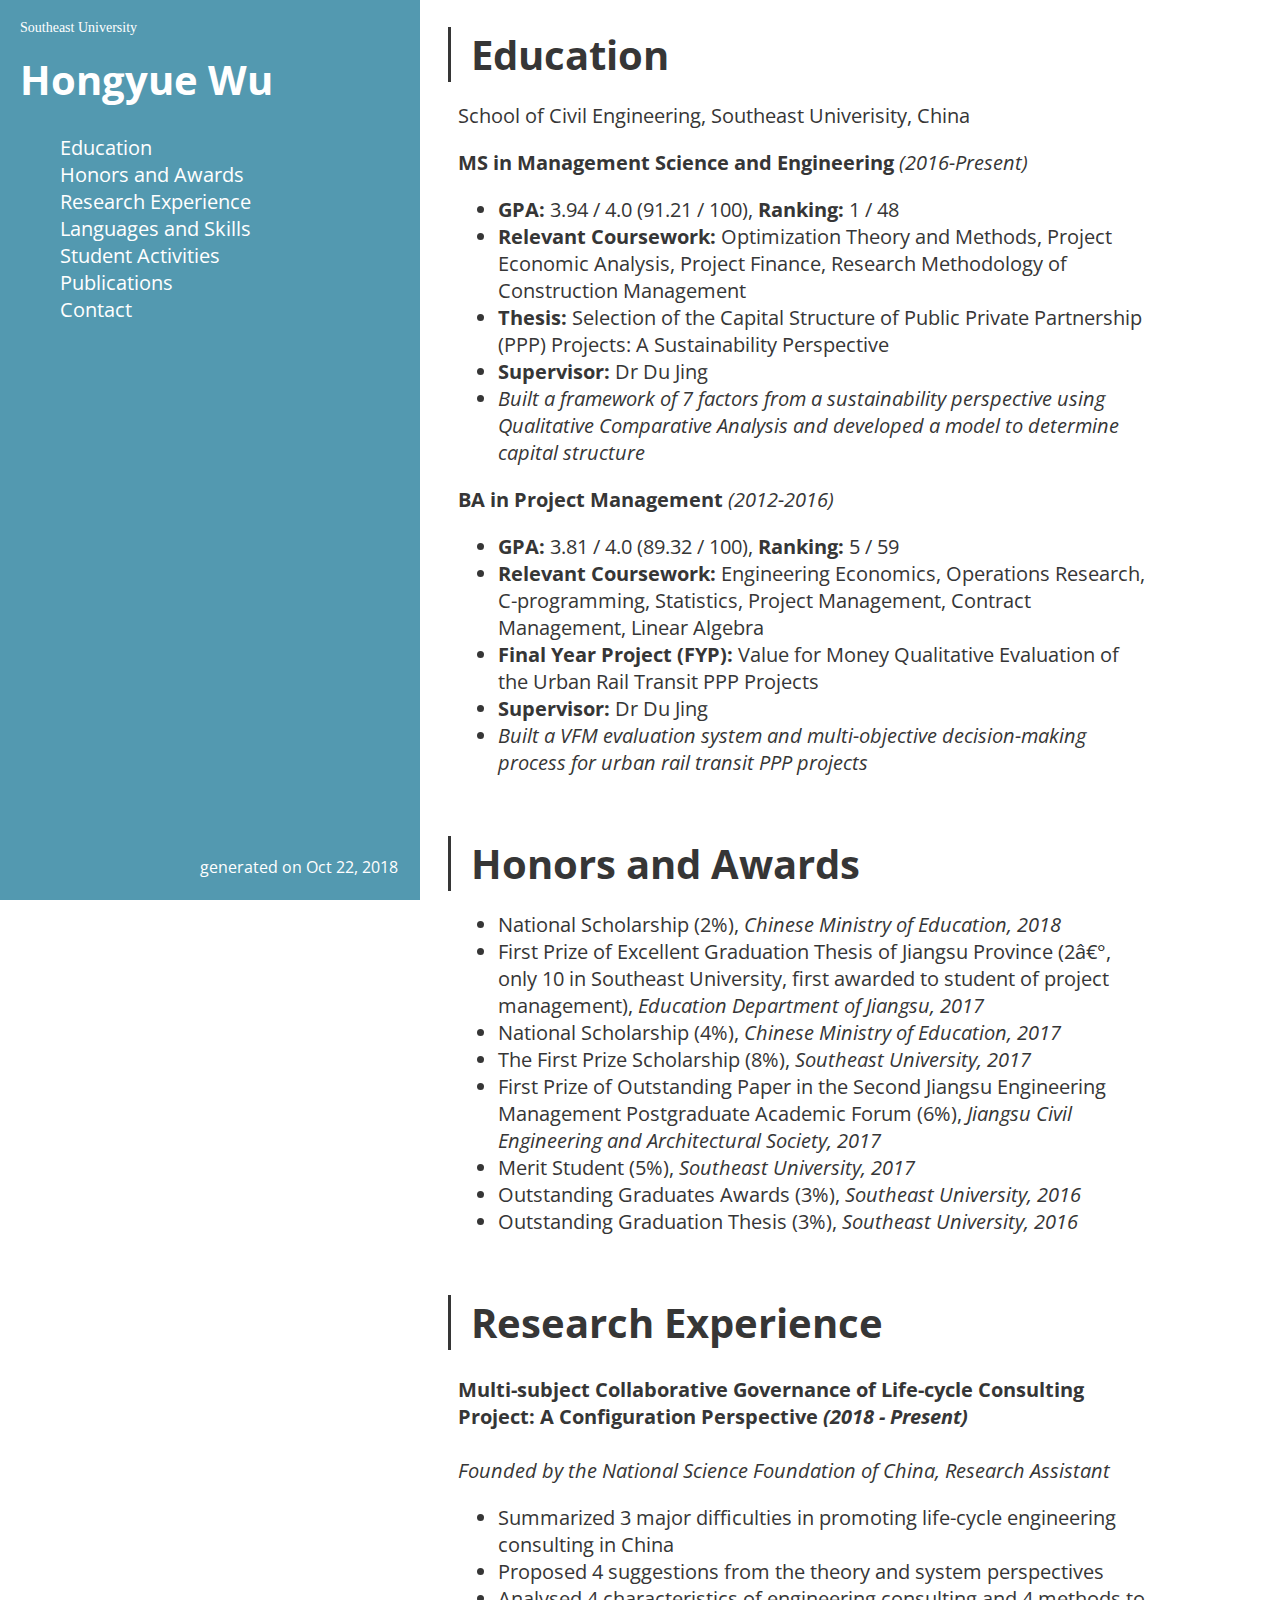
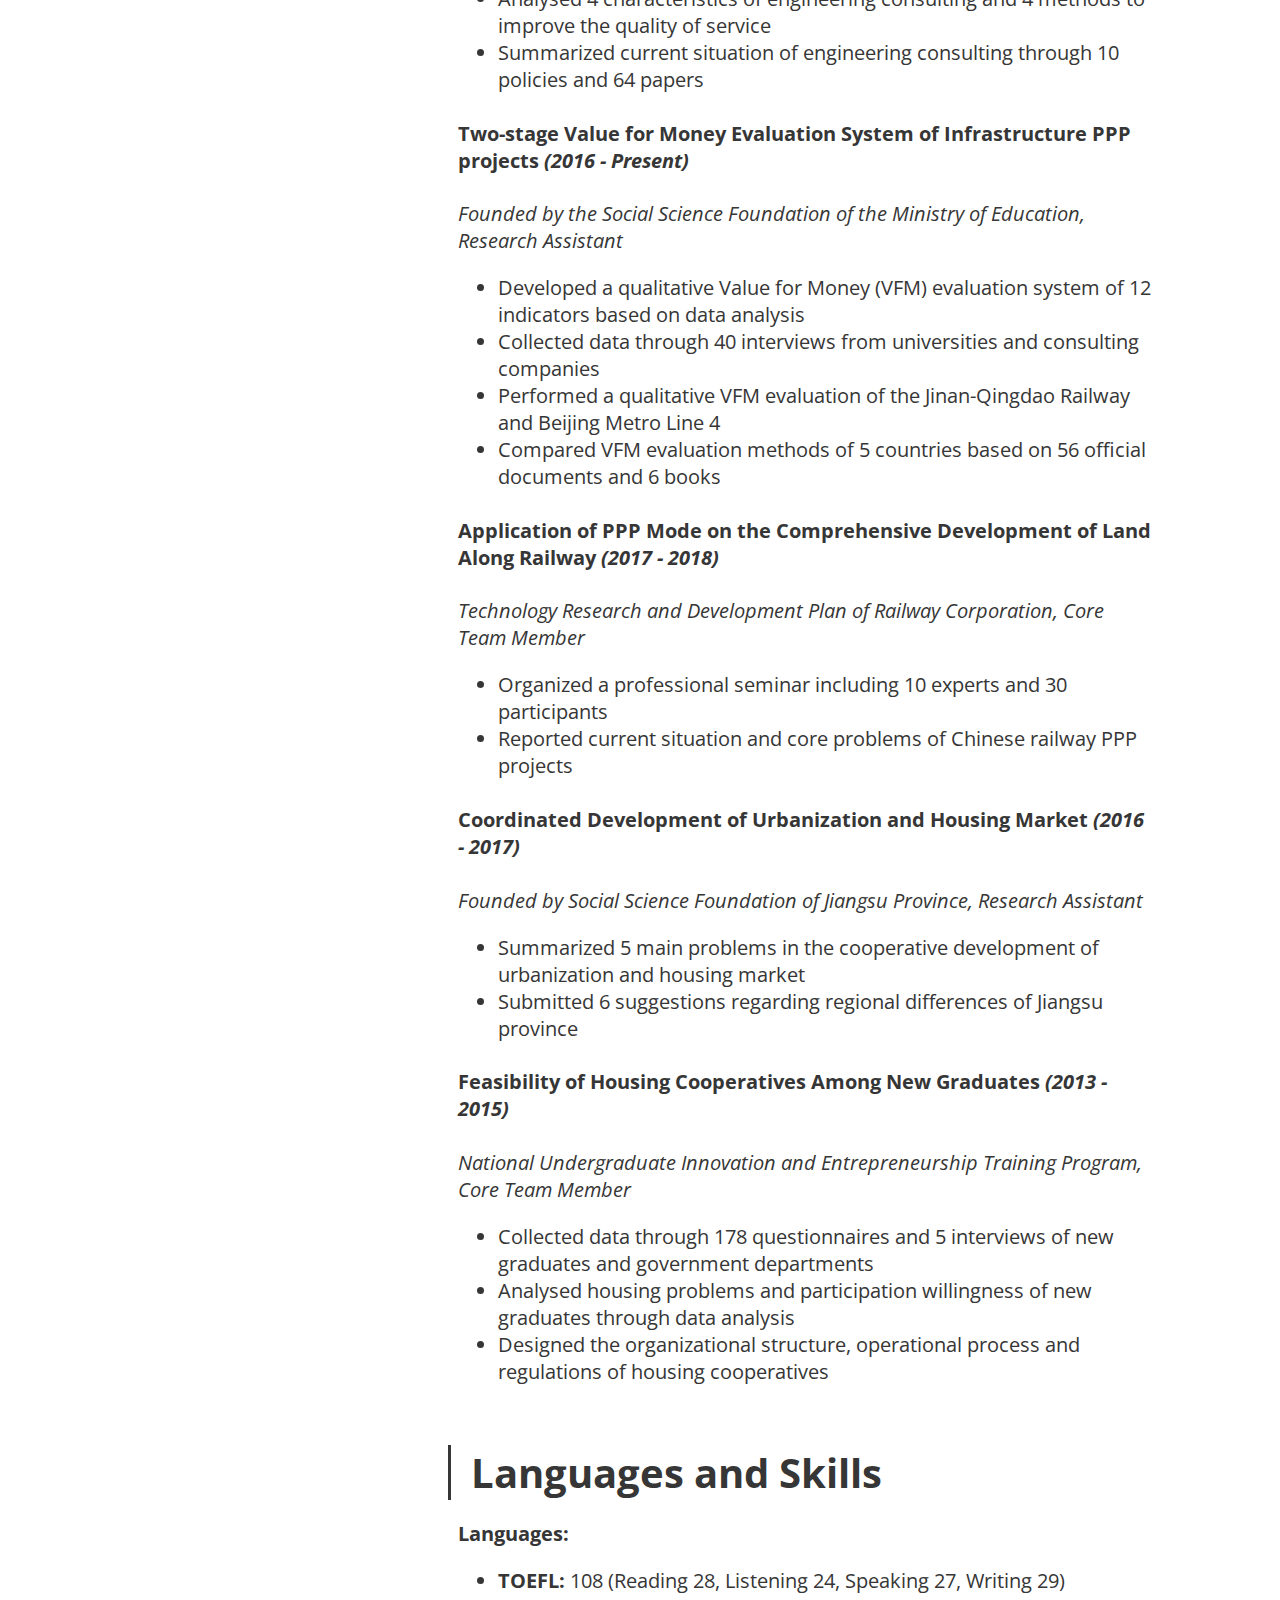
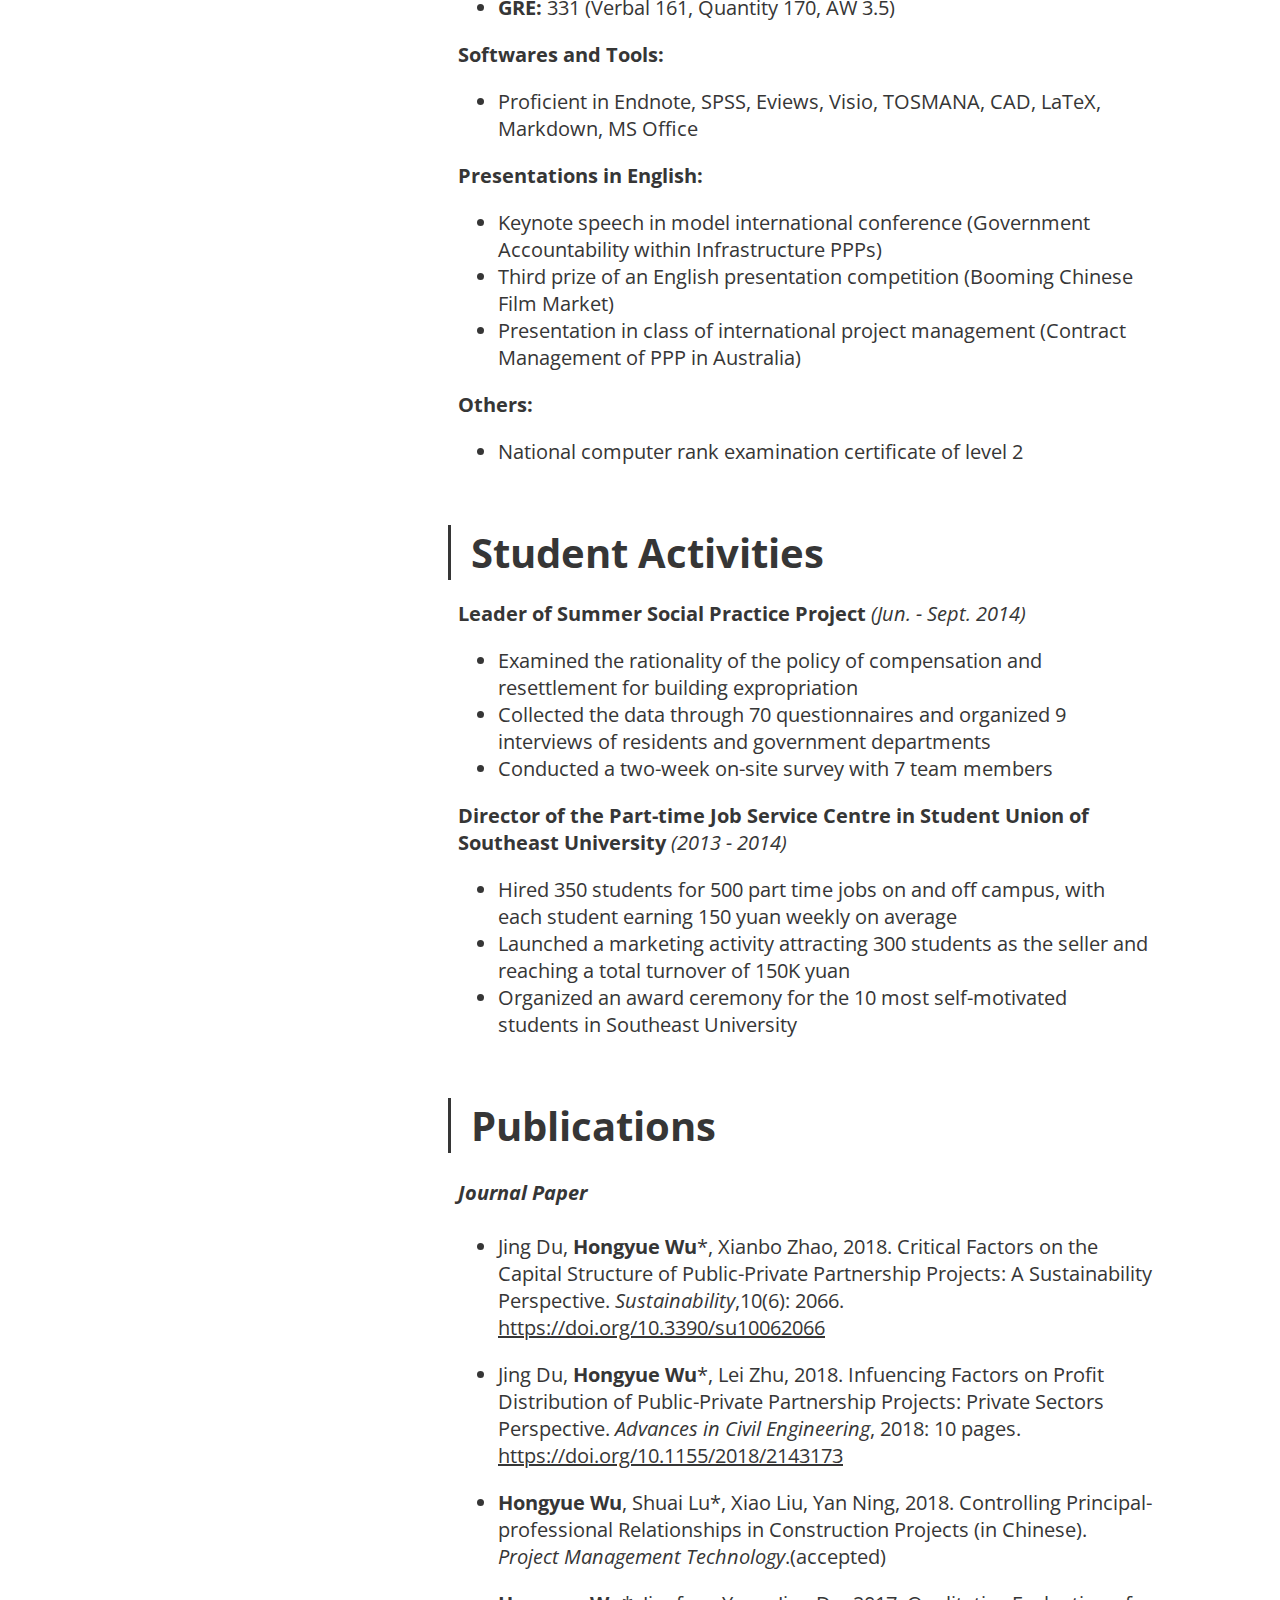
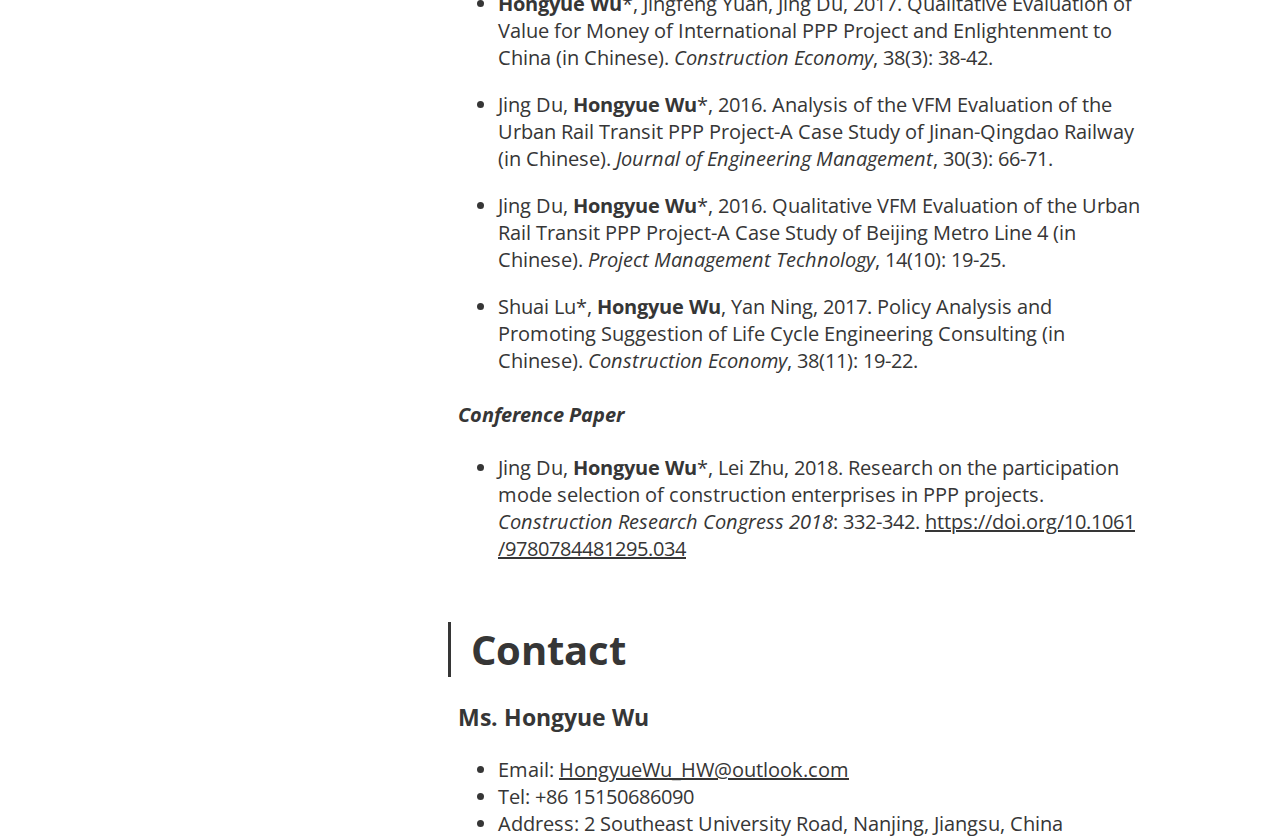
<file: index.html>
<!DOCTYPE html>
<html xmlns="http://www.w3.org/1999/xhtml" xml:lang="en-us" lang="en-us">
<head>
  <meta name="generator" content="Hugo 0.42.1" />

  <meta http-equiv="content-type" content="text/html; charset=utf-8">
  <meta name="viewport" content="width=device-width, initial-scale=1.0, maximum-scale=1">

  <title>Hongyue Wu</title>

  <link rel="shortcut icon" href="favicon.ico" type="image/x-icon">
  <link href="https://fonts.googleapis.com/css?family=Open+Sans" rel="stylesheet">
  <link rel="stylesheet" href="https://HongyueWu1994.github.io/css/styles.css">
  
  <link href="https://HongyueWu1994.github.io/index.xml" rel="alternate" type="application/rss+xml" title="Hongyue Wu" />

</head>
<body>

<div class="sidebar sidebar-cyan">
    <div class="navigation">
        <html xmlns:v="urn:schemas-microsoft-com:vml"
xmlns:o="urn:schemas-microsoft-com:office:office"
xmlns:w="urn:schemas-microsoft-com:office:word"
xmlns:m="http://schemas.microsoft.com/office/2004/12/omml"
xmlns="http://www.w3.org/TR/REC-html40">

<head>
<meta http-equiv=Content-Type content="text/html; charset=gb2312">
<meta name=ProgId content=Word.Document>
<meta name=Generator content="Microsoft Word 15">
<meta name=Originator content="Microsoft Word 15">
<link rel=File-List href="logo.files/filelist.xml">
<link rel=themeData href="logo.files/themedata.thmx">
<link rel=colorSchemeMapping href="logo.files/colorschememapping.xml">

<style>
<!--
  
 @font-face
	{font-family:ËÎÌå;
	panose-1:2 1 6 0 3 1 1 1 1 1;
	mso-font-alt:SimSun;
	mso-font-charset:134;
	mso-generic-font-family:auto;
	mso-font-pitch:variable;
	mso-font-signature:3 680460288 22 0 262145 0;}
@font-face
	{font-family:"Cambria Math";
	panose-1:2 4 5 3 5 4 6 3 2 4;
	mso-font-charset:0;
	mso-generic-font-family:roman;
	mso-font-pitch:variable;
	mso-font-signature:3 0 0 0 1 0;}
@font-face
	{font-family:µÈÏß;
	panose-1:2 1 6 0 3 1 1 1 1 1;
	mso-font-alt:DengXian;
	mso-font-charset:134;
	mso-generic-font-family:auto;
	mso-font-pitch:variable;
	mso-font-signature:-1610612033 953122042 22 0 262159 0;}
@font-face
	{font-family:"\@ËÎÌå";
	panose-1:2 1 6 0 3 1 1 1 1 1;
	mso-font-charset:134;
	mso-generic-font-family:auto;
	mso-font-pitch:variable;
	mso-font-signature:3 680460288 22 0 262145 0;}
@font-face
	{font-family:"\@µÈÏß";
	panose-1:2 1 6 0 3 1 1 1 1 1;
	mso-font-charset:134;
	mso-generic-font-family:auto;
	mso-font-pitch:variable;
	mso-font-signature:-1610612033 953122042 22 0 262159 0;}
  
 p.MsoNormal, li.MsoNormal, div.MsoNormal
	{mso-style-unhide:no;
	mso-style-qformat:yes;
	mso-style-parent:"";
	margin:0cm;
	margin-bottom:.0001pt;
	text-align:justify;
	text-justify:inter-ideograph;
	mso-pagination:widow-orphan;
	font-size:10.5pt;
	font-family:µÈÏß;
	mso-bidi-font-family:ËÎÌå;}
p.msonormal0, li.msonormal0, div.msonormal0
	{mso-style-name:msonormal;
	mso-style-unhide:no;
	mso-margin-top-alt:auto;
	margin-right:0cm;
	mso-margin-bottom-alt:auto;
	margin-left:0cm;
	mso-pagination:widow-orphan;
	font-size:12.0pt;
	font-family:ËÎÌå;
	mso-bidi-font-family:ËÎÌå;}
p.msochpdefault, li.msochpdefault, div.msochpdefault
	{mso-style-name:msochpdefault;
	mso-style-unhide:no;
	mso-margin-top-alt:auto;
	margin-right:0cm;
	mso-margin-bottom-alt:auto;
	margin-left:0cm;
	mso-pagination:widow-orphan;
	font-size:12.0pt;
	font-family:µÈÏß;
	mso-bidi-font-family:ËÎÌå;}
span.html-tag
	{mso-style-name:html-tag;
	mso-style-unhide:no;}
.MsoChpDefault
	{mso-style-type:export-only;
	mso-default-props:yes;
	font-size:10.0pt;
	mso-ansi-font-size:10.0pt;
	mso-bidi-font-size:10.0pt;
	font-family:µÈÏß;
	mso-ascii-font-family:µÈÏß;
	mso-fareast-font-family:µÈÏß;
	mso-hansi-font-family:µÈÏß;
	mso-font-kerning:0pt;}
@page WordSection1
	{size:595.3pt 841.9pt;
	margin:72.0pt 90.0pt 72.0pt 90.0pt;
	mso-header-margin:42.55pt;
	mso-footer-margin:49.6pt;
	mso-paper-source:0;
	layout-grid:15.6pt;}
div.WordSection1
	{page:WordSection1;}
-->
</style>

</head>

<body lang=ZH-CN style='tab-interval:21.0pt;text-justify-trim:punctuation'>

<div class=WordSection1 style='layout-grid:15.6pt'>

<p class=MsoNormal><span lang=EN-US>Southeast University</span></p>

<p class=MsoNormal><span lang=EN-US><o:p>&nbsp;</o:p></span></p>

</div>

</body>

</html>

        <h1 class="site-title"><a href="https://HongyueWu1994.github.io/">Hongyue Wu</a></h1>


        <nav class="internal">
            <ul>
    
        
            
    <li>
        <a href="#Education">Education</a>
    </li>



        
            
    <li>
        <a href="#Honors%20and%20Awards">Honors and Awards</a>
    </li>



        
            
    <li>
        <a href="#Research%20Experience">Research Experience</a>
    </li>



        
            
    <li>
        <a href="#Languages%20and%20Skills">Languages and Skills</a>
    </li>



        
            
    <li>
        <a href="#Student%20Activities">Student Activities</a>
    </li>



        
            
    <li>
        <a href="#Publications">Publications</a>
    </li>



        
            
    <li>
        <a href="#Contact">Contact</a>
    </li>



        
    
</ul>

        </nav>

        <nav class="external">
            <div class="external-title"></div>
            
        </nav>
    </div>

    <div class="version">
            generated on Oct 22, 2018
    </div>
</div>

<div class="content">
    
        
            
    <section class="page" id="Education">
    <h1>
        <a href="#Education">Education</a>
    </h1>
    <div class="content">
        <p>School of Civil Engineering, Southeast Univerisity, China</p>

<p><strong>MS in Management Science and Engineering</strong>  <em>(2016-Present)</em></p>

<ul>
<li><strong>GPA:</strong> 3.94 / 4.0 (91.21 / 100), <strong>Ranking:</strong> 1 / 48</li>
<li><strong>Relevant Coursework:</strong> Optimization Theory and Methods, Project Economic Analysis, Project Finance, Research Methodology of Construction Management<br /></li>
<li><strong>Thesis:</strong> Selection of the Capital Structure of Public Private Partnership (PPP) Projects: A Sustainability Perspective</li>
<li><strong>Supervisor:</strong> Dr Du Jing</li>
<li><em>Built a framework of 7 factors from a sustainability perspective using Qualitative Comparative Analysis and developed a model to determine capital structure</em></li>
</ul>

<p><strong>BA in Project Management</strong> <em>(2012-2016)</em></p>

<ul>
<li><strong>GPA:</strong> 3.81 / 4.0 (89.32 / 100), <strong>Ranking:</strong> 5 / 59<br /></li>
<li><strong>Relevant Coursework:</strong> Engineering Economics, Operations Research, C-programming, Statistics, Project Management, Contract Management, Linear Algebra</li>
<li><strong>Final Year Project (FYP):</strong> Value for Money Qualitative Evaluation of the Urban Rail Transit PPP Projects</li>
<li><strong>Supervisor:</strong> Dr Du Jing<br /></li>
<li><em>Built a VFM evaluation system and multi-objective decision-making process for urban rail transit PPP projects</em></li>
</ul>

    </div>
</section>




        
            
    <section class="page" id="Honors and Awards">
    <h1>
        <a href="#Honors%20and%20Awards">Honors and Awards</a>
    </h1>
    <div class="content">
        <ul>
<li>National Scholarship (2%),  <em>Chinese Ministry of Education, 2018</em></li>
<li>First Prize of Excellent Graduation Thesis of Jiangsu Province (2â€°, only 10 in Southeast University, first awarded to student of project management),  <em>Education Department of Jiangsu, 2017</em></li>
<li>National Scholarship (4%),  <em>Chinese Ministry of Education, 2017</em></li>
<li>The First Prize Scholarship (8%),  <em>Southeast University, 2017</em></li>
<li>First Prize of Outstanding Paper in the Second Jiangsu Engineering Management Postgraduate Academic Forum
(6%),  <em>Jiangsu Civil Engineering and Architectural Society, 2017</em></li>
<li>Merit Student (5%),  <em>Southeast University, 2017</em></li>
<li>Outstanding Graduates Awards (3%),  <em>Southeast University, 2016</em></li>
<li>Outstanding Graduation Thesis (3%),  <em>Southeast University, 2016</em></li>
</ul>

    </div>
</section>




        
            
    <section class="page" id="Research Experience">
    <h1>
        <a href="#Research%20Experience">Research Experience</a>
    </h1>
    <div class="content">
        

<h4 id="multi-subject-collaborative-governance-of-life-cycle-consulting-project-a-configuration-perspective-2018-present">Multi-subject Collaborative Governance of Life-cycle Consulting Project: A Configuration Perspective <em>(2018 - Present)</em></h4>

<p><em>Founded by the National Science Foundation of China, Research Assistant</em></p>

<ul>
<li>Summarized 3 major difficulties in promoting life-cycle engineering consulting in China</li>
<li>Proposed 4 suggestions from the theory and system perspectives</li>
<li>Analysed 4 characteristics of engineering consulting and 4 methods to improve the quality of service</li>
<li>Summarized current situation of engineering consulting through 10 policies and 64 papers</li>
</ul>

<h4 id="two-stage-value-for-money-evaluation-system-of-infrastructure-ppp-projects-2016-present">Two-stage Value for Money Evaluation System of Infrastructure PPP projects <em>(2016 - Present)</em></h4>

<p><em>Founded by the Social Science Foundation of the Ministry of Education, Research Assistant</em></p>

<ul>
<li>Developed a qualitative Value for Money (VFM) evaluation system of 12 indicators based on data analysis</li>
<li>Collected data through 40 interviews from universities and consulting companies</li>
<li>Performed a qualitative VFM evaluation of the Jinan-Qingdao Railway and Beijing Metro Line 4</li>
<li>Compared VFM evaluation methods of 5 countries based on 56 official documents and 6 books</li>
</ul>

<h4 id="application-of-ppp-mode-on-the-comprehensive-development-of-land-along-railway-2017-2018">Application of PPP Mode on the Comprehensive Development of Land Along Railway <em>(2017 - 2018)</em></h4>

<p><em>Technology Research and Development Plan of Railway Corporation, Core Team Member</em></p>

<ul>
<li>Organized a professional seminar including 10 experts and 30 participants</li>
<li>Reported current situation and core problems of Chinese railway PPP projects</li>
</ul>

<h4 id="coordinated-development-of-urbanization-and-housing-market-2016-2017">Coordinated Development of Urbanization and Housing Market <em>(2016 - 2017)</em></h4>

<p><em>Founded by Social Science Foundation of Jiangsu Province, Research Assistant</em></p>

<ul>
<li>Summarized 5 main problems in the cooperative development of urbanization and housing market</li>
<li>Submitted 6 suggestions regarding regional differences of Jiangsu province</li>
</ul>

<h4 id="feasibility-of-housing-cooperatives-among-new-graduates-2013-2015">Feasibility of Housing Cooperatives Among New Graduates  <em>(2013 - 2015)</em></h4>

<p><em>National Undergraduate Innovation and Entrepreneurship Training Program, Core Team Member</em></p>

<ul>
<li>Collected data through 178 questionnaires and 5 interviews of new graduates and government departments</li>
<li>Analysed housing problems and participation willingness of new graduates through data analysis</li>
<li>Designed the organizational structure, operational process and regulations of housing cooperatives</li>
</ul>

    </div>
</section>




        
            
    <section class="page" id="Languages and Skills">
    <h1>
        <a href="#Languages%20and%20Skills">Languages and Skills</a>
    </h1>
    <div class="content">
        <p><strong>Languages:</strong></p>

<ul>
<li><strong>TOEFL:</strong> 108 (Reading 28, Listening 24, Speaking 27, Writing 29)<br /></li>
<li><strong>GRE:</strong> 331 (Verbal 161, Quantity 170, AW 3.5)<br /></li>
</ul>

<p><strong>Softwares and Tools:</strong></p>

<ul>
<li>Proficient in Endnote, SPSS, Eviews, Visio, TOSMANA, CAD, LaTeX, Markdown, MS Office</li>
</ul>

<p><strong>Presentations in English:</strong></p>

<ul>
<li>Keynote speech in model international conference (Government Accountability within Infrastructure PPPs)<br /></li>
<li>Third prize of an English presentation competition (Booming Chinese Film Market)<br /></li>
<li>Presentation in class of international project management (Contract Management of PPP in Australia)</li>
</ul>

<p><strong>Others:</strong></p>

<ul>
<li>National computer rank examination certificate of level 2</li>
</ul>

    </div>
</section>




        
            
    <section class="page" id="Student Activities">
    <h1>
        <a href="#Student%20Activities">Student Activities</a>
    </h1>
    <div class="content">
        <p><strong>Leader of Summer Social Practice Project</strong> <em>(Jun. - Sept. 2014)</em></p>

<ul>
<li>Examined the rationality of the policy of compensation and resettlement for building expropriation</li>
<li>Collected the data through 70 questionnaires and organized 9 interviews of residents and government departments</li>
<li>Conducted a two-week on-site survey with 7 team members</li>
</ul>

<p><strong>Director of the Part-time Job Service Centre in Student Union of Southeast University</strong> <em>(2013 - 2014)</em></p>

<ul>
<li>Hired 350 students for 500 part time jobs on and off campus, with each student earning 150 yuan weekly on average</li>
<li>Launched a marketing activity attracting 300 students as the seller and reaching a total turnover of 150K yuan</li>
<li>Organized an award ceremony for the 10 most self-motivated students in Southeast University</li>
</ul>

    </div>
</section>




        
            
    <section class="page" id="Publications">
    <h1>
        <a href="#Publications">Publications</a>
    </h1>
    <div class="content">
        

<h4 id="journal-papers"><em>Journal Paper</em></h4>

<ul>
<li><p>Jing Du, <strong>Hongyue Wu</strong>*, Xianbo Zhao, 2018. Critical Factors on the Capital Structure of Public-Private Partnership Projects: A Sustainability Perspective. <em>Sustainability</em>,10(6): 2066. <a href="https://doi.org/10.3390/su10062066">https://doi.org/10.3390/su10062066</a></p></li>

<li><p>Jing Du, <strong>Hongyue Wu</strong>*, Lei Zhu, 2018. Infuencing Factors on Profit Distribution of Public-Private Partnership Projects: Private Sectors Perspective. <em>Advances in Civil Engineering</em>, 2018: 10 pages. <a href="https://doi.org/10.1155/2018/2143173">https://doi.org/10.1155/2018/2143173</a></p></li>

<li><p><strong>Hongyue Wu</strong>, Shuai Lu*, Xiao Liu, Yan Ning, 2018. Controlling Principal-professional Relationships in Construction Projects (in Chinese). <em>Project Management Technology</em>.(accepted)</p></li>

<li><p><strong>Hongyue Wu</strong>*, Jingfeng Yuan, Jing Du, 2017. Qualitative Evaluation of Value for Money of International PPP Project and Enlightenment to China (in Chinese). <em>Construction Economy</em>, 38(3): 38-42.</p></li>

<li><p>Jing Du, <strong>Hongyue Wu</strong>*, 2016. Analysis of the VFM Evaluation of the Urban Rail Transit PPP Project-A Case Study of Jinan-Qingdao Railway (in Chinese). <em>Journal of Engineering Management</em>, 30(3): 66-71.</p></li>

<li><p>Jing Du, <strong>Hongyue Wu</strong>*, 2016. Qualitative VFM Evaluation of the Urban Rail Transit PPP Project-A Case Study of Beijing Metro Line 4 (in Chinese). <em>Project Management Technology</em>, 14(10): 19-25.</p></li>

<li><p>Shuai Lu*, <strong>Hongyue Wu</strong>, Yan Ning, 2017. Policy Analysis and Promoting Suggestion of Life Cycle Engineering Consulting (in Chinese). <em>Construction Economy</em>, 38(11): 19-22.</p></li>
</ul>

<h4 id="conference-paper"><em>Conference Paper</em></h4>

<ul>
<li>Jing Du, <strong>Hongyue Wu</strong>*, Lei Zhu, 2018. Research on the participation mode selection of construction enterprises in PPP projects. <em>Construction Research Congress 2018</em>: 332-342. <a href="https://doi.org/10.1061/9780784481295.034">https://doi.org/10.1061 /9780784481295.034</a></li>
</ul>

    </div>
</section>




        
            
    <section class="page" id="Contact">
    <h1>
        <a href="#Contact">Contact</a>
    </h1>
    <div class="content">
        

<h3 id="ms-hongyue-wu">Ms. Hongyue Wu</h3>

<ul>
<li>Email: <a href="http://HongyueWu_HW@outlook.com">HongyueWu_HW@outlook.com</a><br /></li>
<li>Tel: +86 15150686090<br /></li>
<li>Address: 2 Southeast University Road, Nanjing, Jiangsu, China</li>
</ul>

    </div>
</section>




        
    
</div>
</body>
</html>
</file>
